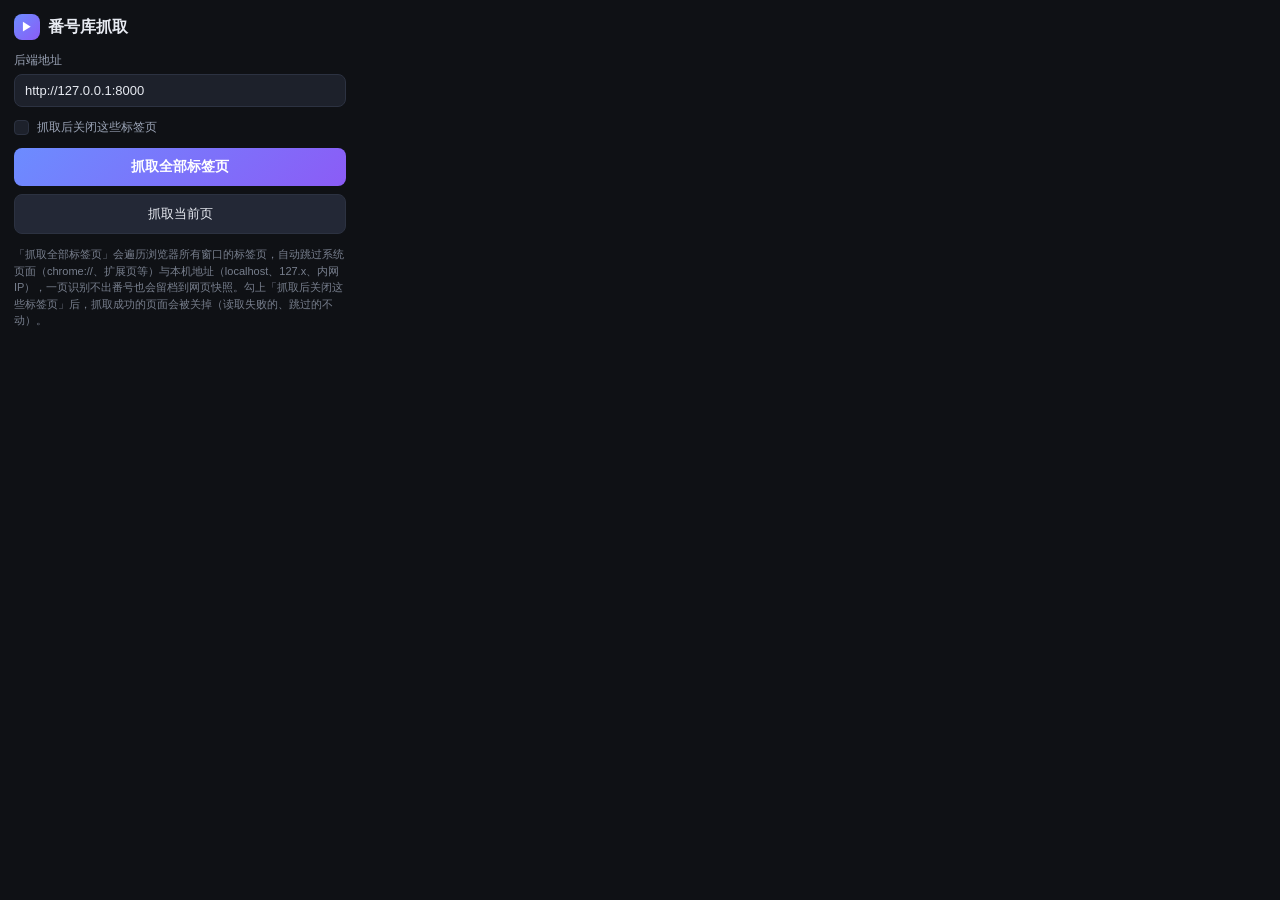
<file: extension/popup.html>
<!DOCTYPE html>
<html lang="zh-CN">
<head>
  <meta charset="utf-8" />
  <meta name="viewport" content="width=device-width, initial-scale=1.0" />
  <title>番号库抓取</title>
  <link rel="stylesheet" href="popup.css" />
</head>
<body>
  <div class="pop">
    <header class="head">
      <span class="logo">▶</span>
      <h1>番号库抓取</h1>
    </header>

    <label class="field">
      <span class="field-label">后端地址</span>
      <input id="base" type="text" placeholder="http://127.0.0.1:8000" autocomplete="off" spellcheck="false" />
    </label>

    <label class="check">
      <input id="closeAfter" type="checkbox" />
      <span>抓取后关闭这些标签页</span>
    </label>

    <button id="captureAll" class="btn primary">抓取全部标签页</button>
    <button id="capture" class="btn secondary">抓取当前页</button>

    <div id="status" class="status" hidden></div>

    <div id="result" class="result" hidden>
      <img id="thumb" alt="" />
      <div class="meta">
        <div id="code" class="code"></div>
        <div id="title" class="title"></div>
      </div>
    </div>

    <ul id="list" class="list" hidden></ul>

    <details id="skipped" class="skipped" hidden>
      <summary id="skippedSummary"></summary>
      <ul id="skippedList"></ul>
    </details>

    <p class="hint">「抓取全部标签页」会遍历浏览器所有窗口的标签页，自动跳过系统页面（chrome://、扩展页等）与本机地址（localhost、127.x、内网 IP），一页识别不出番号也会留档到网页快照。勾上「抓取后关闭这些标签页」后，抓取成功的页面会被关掉（读取失败的、跳过的不动）。</p>
  </div>
  <script src="popup.js"></script>
</body>
</html>
</file>
<file: extension/popup.css>
:root {
  --bg: #0f1115;
  --panel: #1d212b;
  --panel-2: #232836;
  --border: #2c3241;
  --text: #e8ebf2;
  --text-dim: #9aa3b5;
  --accent: #6c8cff;
  --accent-2: #8b5cf6;
  --danger: #ef4444;
}

* { box-sizing: border-box; }

/* 下面有几处自带 display 的块（.result/.list），作者样式会盖过 hidden 属性，这里统一兜住 */
[hidden] { display: none !important; }

html, body {
  margin: 0;
  padding: 0;
  background: var(--bg);
  color: var(--text);
  font-family: -apple-system, BlinkMacSystemFont, "Segoe UI", "PingFang SC",
    "Microsoft YaHei", sans-serif;
}

.pop { width: 360px; padding: 14px; }

.head { display: flex; align-items: center; gap: 8px; margin-bottom: 12px; }
.logo {
  display: inline-grid;
  place-items: center;
  width: 26px;
  height: 26px;
  border-radius: 8px;
  background: linear-gradient(135deg, var(--accent), var(--accent-2));
  color: #fff;
  font-size: 12px;
}
.head h1 { font-size: 16px; margin: 0; font-weight: 700; }

.field { display: flex; flex-direction: column; gap: 5px; margin-bottom: 12px; }
.field-label { font-size: 12px; color: var(--text-dim); }

.check {
  display: flex;
  align-items: center;
  gap: 8px;
  margin-bottom: 12px;
  font-size: 12px;
  color: var(--text-dim);
  cursor: pointer;
  user-select: none;
}
.check input[type="checkbox"] {
  appearance: none;
  width: 15px;
  height: 15px;
  margin: 0;
  flex-shrink: 0;
  border: 1px solid var(--border);
  border-radius: 4px;
  background: var(--panel);
  cursor: pointer;
  position: relative;
}
.check input[type="checkbox"]:checked {
  background: linear-gradient(135deg, var(--accent), var(--accent-2));
  border-color: transparent;
}
.check input[type="checkbox"]:checked::after {
  content: "";
  position: absolute;
  left: 4px;
  top: 1px;
  width: 4px;
  height: 8px;
  border: solid #fff;
  border-width: 0 2px 2px 0;
  transform: rotate(43deg);
}
.check:hover { color: var(--text); }

input[type="text"] {
  background: var(--panel);
  border: 1px solid var(--border);
  color: var(--text);
  border-radius: 8px;
  padding: 8px 10px;
  font-size: 13px;
  outline: none;
}
input:focus { border-color: var(--accent); box-shadow: 0 0 0 3px rgba(108, 140, 255, 0.2); }

.btn {
  width: 100%;
  background: var(--panel-2);
  color: var(--text);
  border: 1px solid var(--border);
  border-radius: 8px;
  padding: 10px 14px;
  font-size: 14px;
  cursor: pointer;
}
.btn.primary {
  background: linear-gradient(135deg, var(--accent), var(--accent-2));
  border: none;
  color: #fff;
  font-weight: 600;
}
.btn.primary:hover { filter: brightness(1.1); }
.btn.secondary { margin-top: 8px; font-size: 13px; }
.btn.secondary:hover { background: var(--panel); }
.btn:disabled { opacity: 0.55; cursor: not-allowed; }

.status {
  margin-top: 12px;
  font-size: 13px;
  color: var(--text-dim);
}
.status.ok { color: #6ee7b7; }
.status.err { color: #fca5a5; }

.result {
  display: flex;
  gap: 10px;
  margin-top: 12px;
  padding: 10px;
  background: var(--panel);
  border: 1px solid var(--border);
  border-radius: 10px;
}
.result img {
  width: 72px;
  height: 48px;
  object-fit: cover;
  border-radius: 6px;
  background: var(--panel-2);
  flex-shrink: 0;
}
.result .meta { min-width: 0; }
.result .code { font-size: 13px; color: var(--accent); font-weight: 700; letter-spacing: 0.5px; }
.result .title {
  font-size: 12px;
  color: var(--text-dim);
  margin-top: 4px;
  line-height: 1.35;
  display: -webkit-box;
  -webkit-line-clamp: 2;
  -webkit-box-orient: vertical;
  overflow: hidden;
}

.list {
  list-style: none;
  margin: 10px 0 0;
  padding: 0;
  max-height: 240px;
  overflow-y: auto;
  display: flex;
  flex-direction: column;
  gap: 6px;
}
.list li {
  display: flex;
  align-items: flex-start;
  gap: 8px;
  padding: 7px 9px;
  background: var(--panel);
  border: 1px solid var(--border);
  border-radius: 8px;
}
.list .badge {
  flex-shrink: 0;
  font-size: 11px;
  font-weight: 700;
  letter-spacing: 0.3px;
  color: var(--accent);
  padding-top: 1px;
}
.list .badge.none { color: var(--text-dim); font-weight: 500; }
.list .txt { min-width: 0; }
.list .name {
  font-size: 12px;
  line-height: 1.35;
  display: -webkit-box;
  -webkit-line-clamp: 2;
  -webkit-box-orient: vertical;
  overflow: hidden;
  word-break: break-word;
}
.list .host { font-size: 11px; color: var(--text-dim); margin-top: 2px; word-break: break-all; }

.skipped { margin-top: 10px; font-size: 11px; color: var(--text-dim); }
.skipped summary { cursor: pointer; line-height: 1.5; }
.skipped ul {
  margin: 6px 0 0;
  padding-left: 16px;
  max-height: 140px;
  overflow-y: auto;
  line-height: 1.55;
  word-break: break-all;
}

.hint { font-size: 11px; color: var(--text-dim); opacity: 0.75; margin: 12px 0 0; line-height: 1.5; }
</file>
